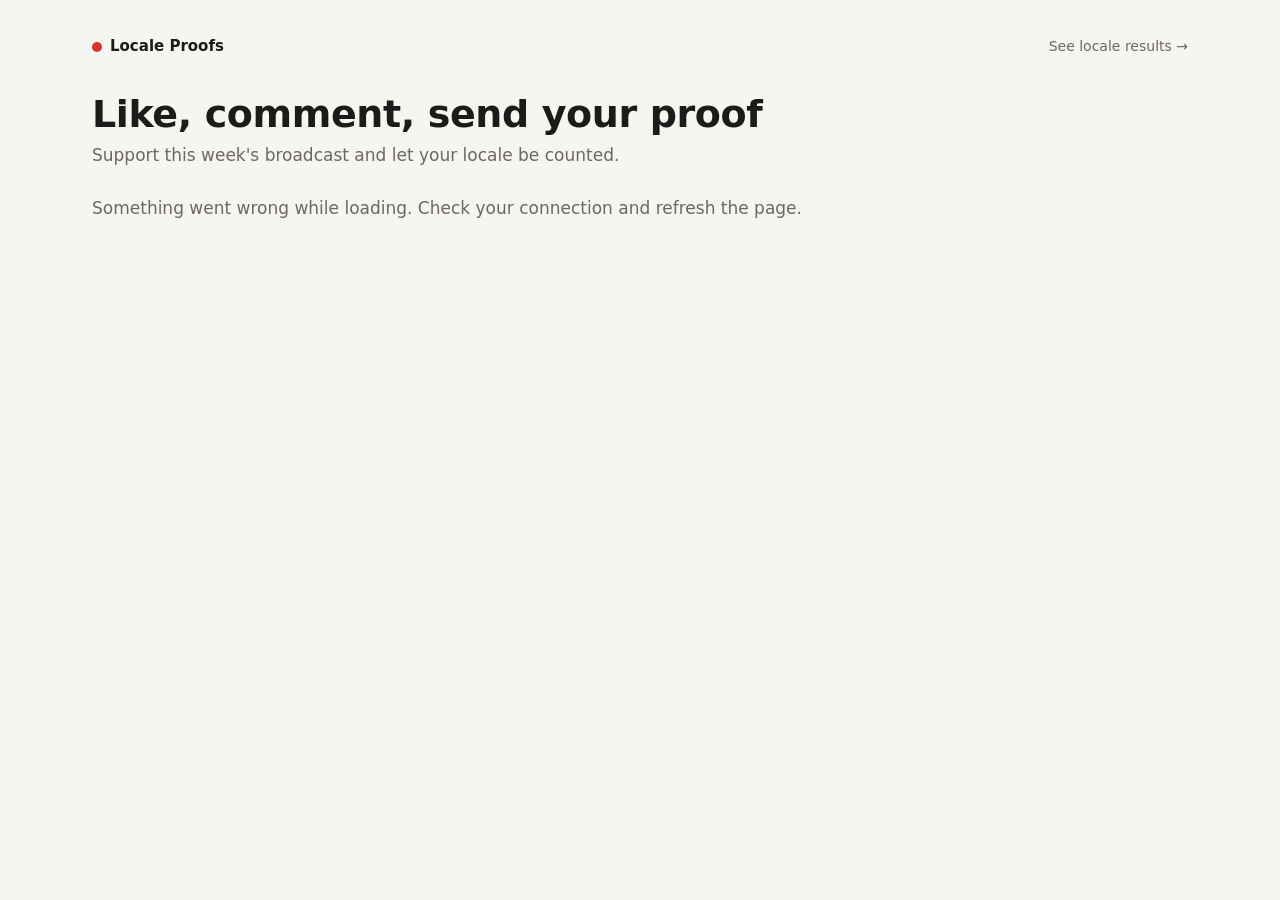
<file: index.html>
<!doctype html>
<html lang="en">
<head>
  <meta charset="utf-8">
  <meta name="viewport" content="width=device-width, initial-scale=1, viewport-fit=cover">
  <meta name="color-scheme" content="light dark">
  <title>Locale Proofs</title>
  <link rel="stylesheet" href="style.css">
</head>
<body>
  <div class="wrap">
    <header class="top">
      <div class="brand"><span class="brand-dot"></span>Locale Proofs</div>
      <a href="stats.html">See locale results →</a>
    </header>

    <h1 id="title">Like, comment, send your proof</h1>
    <p id="subtitle" class="sub"></p>

    <div id="notice" class="banner warn hidden"></div>

    <!-- Step 1: choose locale -->
    <section id="stepTown" class="card hidden">
      <form id="townForm">
        <label for="townSelect">Where are you from?</label>
        <select id="townSelect" required>
          <option value="" disabled selected>Choose your locale</option>
        </select>
        <div id="recentWrap" class="recent hidden">
          <span class="recent-label">Recent:</span>
          <span id="recentList" class="recent-list"></span>
        </div>
        <button id="townContinue" class="primary" type="submit" disabled>Continue</button>
      </form>
    </section>

    <!-- Step 2: like + comment on YouTube, then send the screenshot -->
    <section id="stepProof" class="hidden">
      <div class="card">
        <div class="town-line">
          <span>Sending for <strong id="townName"></strong></span>
          <button id="changeTown" class="link" type="button">change</button>
        </div>
        <div class="episode">
          <a id="ytThumbLink" class="thumb" target="_blank" rel="noopener">
            <img id="ytThumb" alt="" loading="lazy">
            <span class="play" aria-hidden="true">▶</span>
          </a>
          <div class="episode-text">
            <div class="episode-label">This week</div>
            <div id="episodeTitle" class="episode-title"></div>
          </div>
        </div>
        <a id="ytLink" class="primary btn" target="_blank" rel="noopener">Open on YouTube</a>
        <p class="hint">Like 👍 and comment there, take a screenshot, then come back to this page.</p>
      </div>

      <div id="uploadCard" class="card">
        <label for="fileInput">Your screenshot</label>
        <label class="drop" id="dropZone">
          <input id="fileInput" type="file" accept="image/*">
          <span id="dropText">Tap to choose your screenshot</span>
          <img id="preview" class="preview hidden" alt="Your screenshot">
        </label>
        <button id="sendBtn" class="primary" type="button" disabled>Send proof</button>
        <div id="status" class="status" role="status" aria-live="polite"></div>
      </div>

      <div id="doneCard" class="card hidden">
        <div class="done-big">✓</div>
        <div id="doneText" class="done-text"></div>
        <p class="hint">Only one proof per phone each week. Thank you for supporting the broadcast!</p>
        <a class="secondary btn" href="stats.html">See locale results</a>
      </div>
    </section>

    <!-- How to -->
    <section id="howTo" class="card howto hidden" aria-labelledby="howToTitle">
      <h2 id="howToTitle">How to send your proof</h2>
      <ol>
        <li><strong>Choose your locale.</strong></li>
        <li><strong>Tap "Open on YouTube".</strong> Press <strong>Like 👍</strong> and leave a <strong>comment</strong>. While it's live, comment in the live chat. After the broadcast, comment under the video.</li>
        <li><strong>Take a screenshot</strong> that shows your comment with your YouTube name. If you can, show the Like button turned on too.</li>
        <li><strong>Come back here</strong> and send the screenshot.</li>
        <li><strong>One proof per phone each week.</strong> Each family member with their own phone can send their own.</li>
      </ol>
    </section>

    <p id="loading" class="sub">Loading…</p>
  </div>

  <script src="config.js"></script>
  <script src="common.js"></script>
  <script src="app.js"></script>
</body>
</html>
</file>
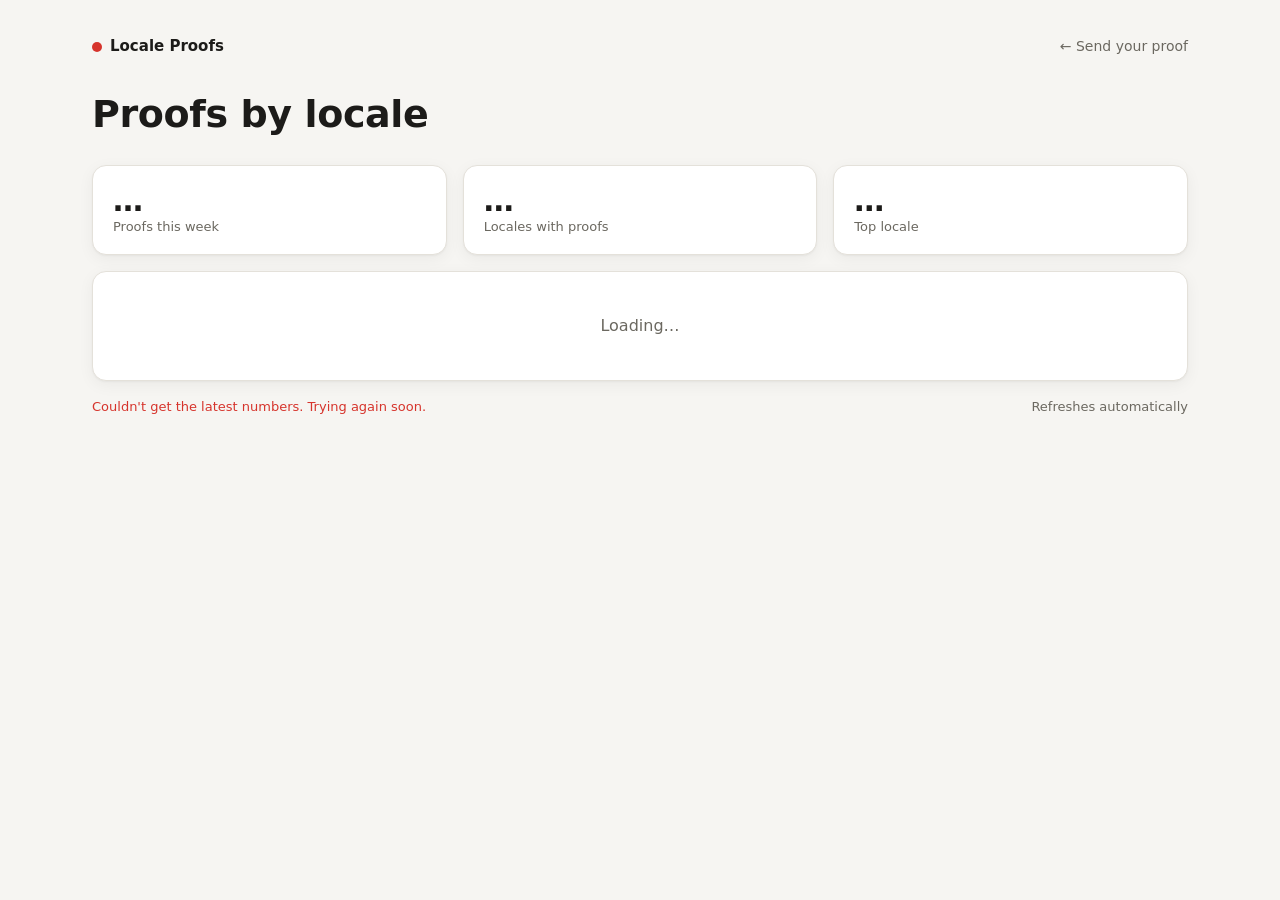
<file: stats.html>
<!doctype html>
<html lang="en">
<head>
  <meta charset="utf-8">
  <meta name="viewport" content="width=device-width, initial-scale=1, viewport-fit=cover">
  <meta name="color-scheme" content="light dark">
  <title>Results | Locale Proofs</title>
  <link rel="stylesheet" href="style.css">
</head>
<body>
  <div class="wrap">
    <header class="top">
      <div class="brand"><span class="brand-dot"></span>Locale Proofs</div>
      <a href="index.html">← Send your proof</a>
    </header>

    <div id="notice" class="banner warn hidden"></div>

    <h1>Proofs by locale</h1>
    <p id="rule" class="sub"></p>

    <div class="kpis">
      <div class="kpi"><div class="n" id="kTotal">…</div><div class="l">Proofs this week</div></div>
      <div class="kpi"><div class="n" id="kTowns">…</div><div class="l">Locales with proofs</div></div>
      <div class="kpi"><div class="n" id="kTop">…</div><div class="l">Top locale</div></div>
    </div>

    <section class="card">
      <ul id="rows" class="rows"><li class="empty">Loading…</li></ul>
    </section>

    <div class="meta">
      <span id="updated"></span>
      <span>Refreshes automatically</span>
    </div>
  </div>

  <script src="config.js"></script>
  <script src="common.js"></script>
  <script src="stats.js"></script>
</body>
</html>
</file>
<file: style.css>
:root {
  --bg: #f6f5f2;
  --surface: #ffffff;
  --text: #1c1b19;
  --muted: #6b6860;
  --border: #e4e1da;
  --accent: #d6342c;
  --accent-text: #ffffff;
  --accent-soft: #fbe9e7;
  --ok: #1f7a4d;
  --ok-soft: #e3f3ea;
  --warn-soft: #fff4d6;
  --warn-text: #7a5a00;
  --bar: #d6342c;
  --bar-track: #efece6;
  --radius: 14px;
  --shadow: 0 1px 2px rgba(0,0,0,.04), 0 4px 16px rgba(0,0,0,.05);
}
@media (prefers-color-scheme: dark) {
  :root {
    --bg: #141413;
    --surface: #1e1d1b;
    --text: #f1efe9;
    --muted: #a19d93;
    --border: #33312d;
    --accent: #ff5a4f;
    --accent-text: #1a0605;
    --accent-soft: #3a1a17;
    --ok: #5fd39a;
    --ok-soft: #173326;
    --warn-soft: #3a3010;
    --warn-text: #f3d47a;
    --bar: #ff5a4f;
    --bar-track: #2a2926;
    --shadow: none;
  }
}

* { box-sizing: border-box; }
html { -webkit-text-size-adjust: 100%; }
body {
  margin: 0;
  background: var(--bg);
  color: var(--text);
  font-family: system-ui, -apple-system, "Segoe UI", Roboto, "Helvetica Neue", Arial, sans-serif;
  line-height: 1.5;
}
.wrap { max-width: 760px; margin: 0 auto; padding: 20px 16px 48px; }

header.top { display: flex; align-items: center; justify-content: space-between; gap: 12px; margin-bottom: 18px; }
header.top a { color: var(--muted); font-size: 14px; text-decoration: none; padding: 8px 0; }
header.top a:hover { color: var(--text); }
.brand { display: flex; align-items: center; gap: 8px; font-weight: 600; font-size: 15px; }
.brand-dot { width: 10px; height: 10px; border-radius: 50%; background: var(--accent); }

h1 { font-size: clamp(24px, 6vw, 34px); line-height: 1.15; margin: 0 0 6px; letter-spacing: -0.01em; }
.sub { color: var(--muted); margin: 0 0 20px; }

.card {
  background: var(--surface);
  border: 1px solid var(--border);
  border-radius: var(--radius);
  box-shadow: var(--shadow);
  padding: 18px;
  margin-bottom: 16px;
}

label { display: block; font-weight: 600; margin-bottom: 8px; }
select, input[type="text"] {
  width: 100%;
  font: inherit;
  font-size: 16px; /* prevents iOS zoom on focus */
  color: var(--text);
  background: var(--bg);
  border: 1px solid var(--border);
  border-radius: 10px;
  padding: 12px 14px;
  min-height: 48px;
}
select:focus, input:focus { outline: 2px solid var(--accent); outline-offset: 1px; }
.field + .field { margin-top: 12px; }

button.primary {
  appearance: none;
  border: 0;
  width: 100%;
  margin-top: 14px;
  min-height: 50px;
  border-radius: 10px;
  background: var(--accent);
  color: var(--accent-text);
  font: inherit;
  font-weight: 600;
  font-size: 16px;
  cursor: pointer;
}
button.primary:disabled { opacity: .45; cursor: not-allowed; }
button.link {
  appearance: none; background: none; border: 0; padding: 4px 0;
  color: var(--accent); font: inherit; font-size: 14px; cursor: pointer; text-decoration: underline;
}

.video-shell {
  position: relative;
  width: 100%;
  aspect-ratio: 16 / 9;
  min-height: 200px; /* YouTube's minimum player size */
  background: #000;
  border-radius: var(--radius);
  overflow: hidden;
  margin-bottom: 14px;
}
.video-shell iframe, .video-shell #player { position: absolute; inset: 0; width: 100%; height: 100%; border: 0; }

.town-line { display: flex; flex-wrap: wrap; align-items: baseline; gap: 6px 10px; margin-bottom: 12px; font-size: 15px; }
.town-line strong { font-weight: 600; }

.progress-head { display: flex; justify-content: space-between; font-size: 14px; color: var(--muted); margin-bottom: 8px; font-variant-numeric: tabular-nums; }
.track { height: 10px; background: var(--bar-track); border-radius: 99px; overflow: hidden; }
.fill { height: 100%; width: 0; background: var(--accent); border-radius: 99px; transition: width .4s ease; }

.status { margin-top: 12px; font-size: 14px; color: var(--muted); }
.status.ok { color: var(--ok); font-weight: 600; }

.banner { border-radius: 10px; padding: 10px 14px; font-size: 14px; margin-bottom: 16px; }
.banner.warn { background: var(--warn-soft); color: var(--warn-text); }
.banner.done { background: var(--ok-soft); color: var(--ok); font-weight: 600; }

.hidden { display: none !important; }

/* ---------- Stats page ---------- */
.kpis { display: grid; grid-template-columns: repeat(3, 1fr); gap: 10px; margin-bottom: 16px; }
.kpi { background: var(--surface); border: 1px solid var(--border); border-radius: var(--radius); padding: 14px; box-shadow: var(--shadow); }
.kpi .n { font-size: clamp(22px, 6vw, 30px); font-weight: 700; font-variant-numeric: tabular-nums; line-height: 1.1; }
.kpi .l { font-size: 13px; color: var(--muted); }
@media (max-width: 420px) {
  .kpis { grid-template-columns: 1fr 1fr; }
  .kpis .kpi:last-child { grid-column: 1 / -1; }
}

.rows { list-style: none; margin: 0; padding: 0; }
.row { padding: 10px 0; border-top: 1px solid var(--border); }
.row:first-child { border-top: 0; padding-top: 0; }
.row-head { display: flex; justify-content: space-between; gap: 12px; margin-bottom: 6px; font-size: 15px; }
.row-head .name { font-weight: 600; overflow-wrap: anywhere; }
.row-head .count { font-variant-numeric: tabular-nums; white-space: nowrap; }
.row-head .pct { color: var(--muted); margin-left: 6px; font-size: 13px; }
.row .track { height: 8px; }
.row .fill { background: var(--bar); }

.meta { font-size: 13px; color: var(--muted); display: flex; flex-wrap: wrap; justify-content: space-between; gap: 6px; }
.empty { color: var(--muted); text-align: center; padding: 24px 0; }
.err { color: var(--accent); }

/* ---------- Laptop / desktop ---------- */
@media (min-width: 900px) {
  .wrap { max-width: 1160px; padding: 28px 32px 64px; }
  header.top { margin-bottom: 28px; }
  h1 { font-size: 38px; }
  .sub { font-size: 17px; margin-bottom: 28px; }

  /* Town picker: a comfortable centred card, not a full-width bar */
  #stepTown { max-width: 560px; padding: 24px; }

  /* Video on the left, progress panel on the right */
  #stepWatch:not(.hidden) {
    display: grid;
    grid-template-columns: minmax(0, 1fr) 320px;
    gap: 24px;
    align-items: start;
  }
  #stepWatch .video-shell { margin-bottom: 0; }
  #stepWatch .card { position: sticky; top: 24px; padding: 22px; }
  #stepWatch .status { font-size: 15px; }

  /* Results: wider tiles and a two-column town list */
  .kpis { gap: 16px; }
  .kpi { padding: 18px 20px; }
  .rows { display: grid; grid-template-columns: 1fr 1fr; column-gap: 40px; }
  .row:nth-child(2) { border-top: 0; padding-top: 0; }
  .rows .empty { grid-column: 1 / -1; }
}
@media (min-width: 1400px) {
  #stepWatch:not(.hidden) { grid-template-columns: minmax(0, 1fr) 360px; }
}

/* ---------- Recent locales (quick picks) ---------- */
.recent { display: flex; flex-wrap: wrap; align-items: center; gap: 8px; margin-top: 12px; }
.recent-label { font-size: 14px; color: var(--muted); }
.recent-list { display: contents; }
.chip {
  appearance: none;
  font: inherit;
  font-size: 14px;
  color: var(--accent);
  background: var(--accent-soft);
  border: 1px solid transparent;
  border-radius: 999px;
  padding: 8px 14px;
  min-height: 36px;
  cursor: pointer;
}
.chip:hover { border-color: var(--accent); }
.chip:focus-visible { outline: 2px solid var(--accent); outline-offset: 2px; }

/* ---------- How-to box ---------- */
.howto h2 { font-size: 17px; margin: 0 0 10px; }
.howto ol { margin: 0; padding-left: 22px; }
.howto li { margin: 0 0 8px; font-size: 15px; color: var(--text); }
.howto li:last-child { margin-bottom: 0; }
.howto li::marker { color: var(--accent); font-weight: 700; }
@media (min-width: 900px) {
  .howto { max-width: 760px; padding: 22px 24px; }
}

/* ---------- Watch again button ---------- */
button.secondary {
  appearance: none;
  display: block;
  width: 100%;
  margin-top: 12px;
  min-height: 44px;
  border-radius: 10px;
  border: 1px solid var(--border);
  background: transparent;
  color: var(--text);
  font: inherit;
  font-size: 15px;
  cursor: pointer;
}
button.secondary:hover { border-color: var(--accent); }
button.secondary.emph { background: var(--accent); color: var(--accent-text); border-color: var(--accent); font-weight: 600; }
button.secondary:focus-visible { outline: 2px solid var(--accent); outline-offset: 2px; }

/* ======================================================================
   Locale Proofs additions
   ====================================================================== */
a.btn { display: flex; align-items: center; justify-content: center; text-decoration: none; text-align: center; }
a.primary.btn {
  width: 100%; margin-top: 14px; min-height: 50px; border-radius: 10px;
  background: var(--accent); color: var(--accent-text); font-weight: 600; font-size: 16px;
}
a.secondary.btn {
  width: 100%; margin-top: 12px; min-height: 44px; border-radius: 10px;
  border: 1px solid var(--border); color: var(--text); font-size: 15px;
}
a.secondary.btn:hover { border-color: var(--accent); }
.hint { font-size: 14px; color: var(--muted); margin: 10px 0 0; }
.status.err { color: var(--accent); font-weight: 600; }
.banner.ok { background: var(--ok-soft); color: var(--ok); font-weight: 600; }

.episode { display: flex; gap: 14px; align-items: center; }
.thumb { position: relative; flex: 0 0 132px; aspect-ratio: 16 / 9; border-radius: 10px; overflow: hidden; background: #000; display: block; }
.thumb img { width: 100%; height: 100%; object-fit: cover; display: block; }
.thumb .play {
  position: absolute; inset: 0; margin: auto; width: 38px; height: 38px; border-radius: 50%;
  background: rgba(0,0,0,.6); color: #fff; display: flex; align-items: center; justify-content: center; font-size: 15px;
}
.episode-label { font-size: 13px; color: var(--muted); text-transform: uppercase; letter-spacing: .04em; }
.episode-title { font-weight: 600; font-size: 16px; line-height: 1.3; overflow-wrap: anywhere; }

.drop {
  position: relative; display: flex; flex-direction: column; align-items: center; justify-content: center; gap: 10px;
  min-height: 120px; padding: 14px; border: 2px dashed var(--border); border-radius: 12px;
  background: var(--bg); color: var(--muted); font-weight: 500; text-align: center; cursor: pointer; margin: 0;
}
.drop:hover { border-color: var(--accent); }
.drop input { position: absolute; inset: 0; opacity: 0; cursor: pointer; width: 100%; height: 100%; }
.drop input:focus-visible + span { outline: 2px solid var(--accent); outline-offset: 4px; }
.preview { max-width: 100%; max-height: 360px; border-radius: 8px; border: 1px solid var(--border); }

.done-big { font-size: 44px; line-height: 1; color: var(--ok); font-weight: 700; }
.done-text { font-size: 18px; font-weight: 600; margin-top: 6px; }

@media (min-width: 900px) {
  #stepProof:not(.hidden) {
    display: grid; grid-template-columns: minmax(0, 1fr) minmax(0, 1fr); gap: 24px; align-items: start; max-width: 1000px;
  }
  #stepProof .card { margin-bottom: 0; padding: 22px; }
  .thumb { flex-basis: 168px; }
  #stepProof + .howto, #stepTown + #stepProof + .howto { margin-top: 24px; }
}

/* ---------- Admin ---------- */
.admin-grid { display: grid; gap: 16px; }
@media (min-width: 900px) { .admin-grid { grid-template-columns: 1fr 1fr; align-items: start; } }
.card h2 { font-size: 17px; margin: 0 0 12px; }
.field label { font-weight: 600; font-size: 14px; margin-bottom: 6px; }
input[type="password"], input[type="url"] {
  width: 100%; font: inherit; font-size: 16px; color: var(--text); background: var(--bg);
  border: 1px solid var(--border); border-radius: 10px; padding: 12px 14px; min-height: 48px;
}
.kv { display: grid; grid-template-columns: auto 1fr; gap: 4px 14px; font-size: 14px; }
.kv dt { color: var(--muted); }
.kv dd { margin: 0; overflow-wrap: anywhere; }
.btn-row { display: flex; flex-wrap: wrap; gap: 10px; margin-top: 14px; }
.btn-row > * { flex: 1 1 180px; margin-top: 0 !important; }
button.danger { background: transparent; color: var(--accent); border: 1px solid var(--accent); }
button.danger:hover { background: var(--accent-soft); }
.small { font-size: 13px; color: var(--muted); }
.table { width: 100%; border-collapse: collapse; font-size: 14px; font-variant-numeric: tabular-nums; }
.table th, .table td { text-align: left; padding: 6px 4px; border-top: 1px solid var(--border); }
.table th { color: var(--muted); font-weight: 600; border-top: 0; }
.table td.n, .table th.n { text-align: right; }
.table-wrap { max-height: 420px; overflow: auto; }
.filters { display: flex; flex-wrap: wrap; gap: 10px; margin-bottom: 12px; }
.filters select { flex: 1 1 160px; width: auto; min-height: 42px; padding: 8px 12px; }
.proofs { display: grid; grid-template-columns: repeat(auto-fill, minmax(150px, 1fr)); gap: 12px; }
.proof { border: 1px solid var(--border); border-radius: 10px; overflow: hidden; background: var(--bg); display: flex; flex-direction: column; }
.proof.rejected { opacity: .55; }
.proof .shot { aspect-ratio: 9 / 16; background: var(--bar-track); display: flex; align-items: center; justify-content: center; color: var(--muted); font-size: 13px; cursor: zoom-in; overflow: hidden; }
.proof .shot img { width: 100%; height: 100%; object-fit: cover; object-position: top; display: block; }
.proof .info { padding: 8px 10px; font-size: 13px; display: grid; gap: 2px; }
.proof .info .t { font-weight: 600; overflow-wrap: anywhere; }
.proof .info .when { color: var(--muted); }
.proof .badge { font-size: 12px; font-weight: 600; }
.proof.rejected .badge { color: var(--accent); }
.proof:not(.rejected) .badge { color: var(--ok); }
.proof button { margin: 0 10px 10px; min-height: 36px; font-size: 14px; }
.progress { margin-top: 10px; }
</file>
